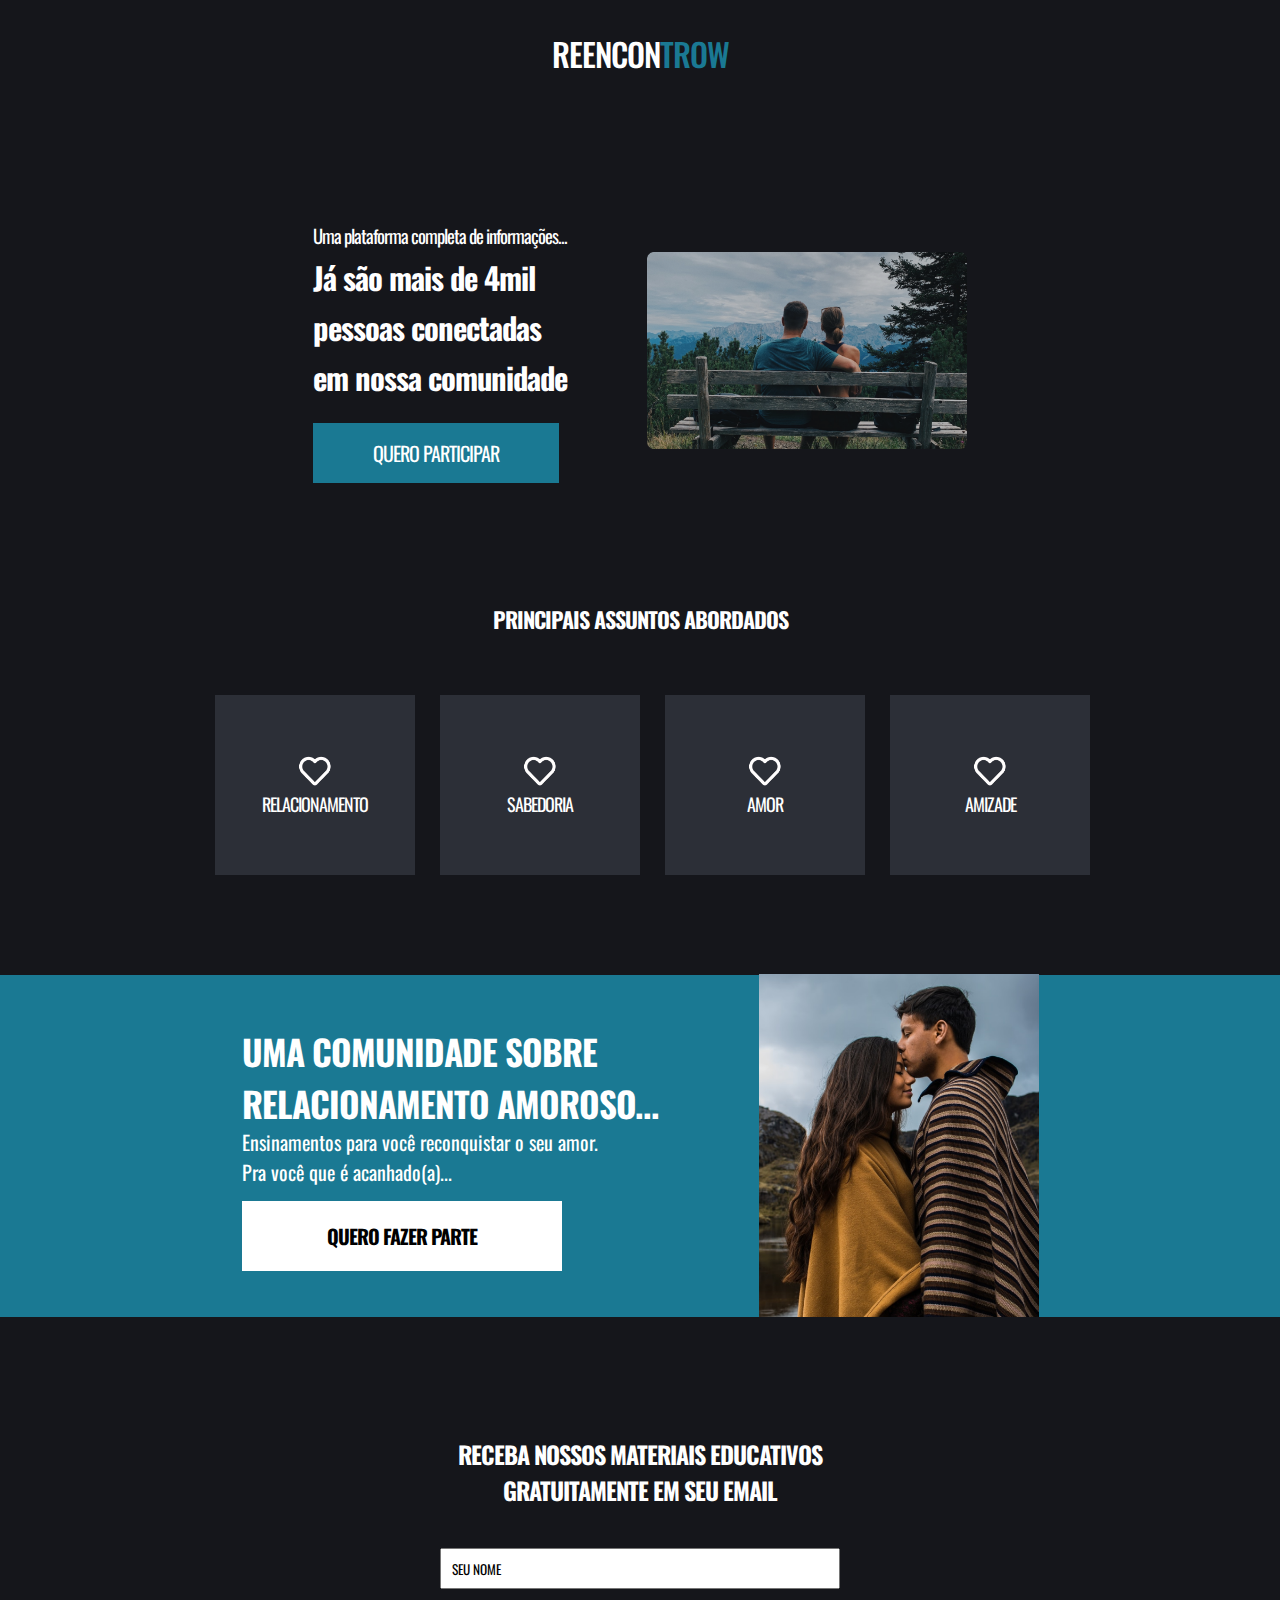
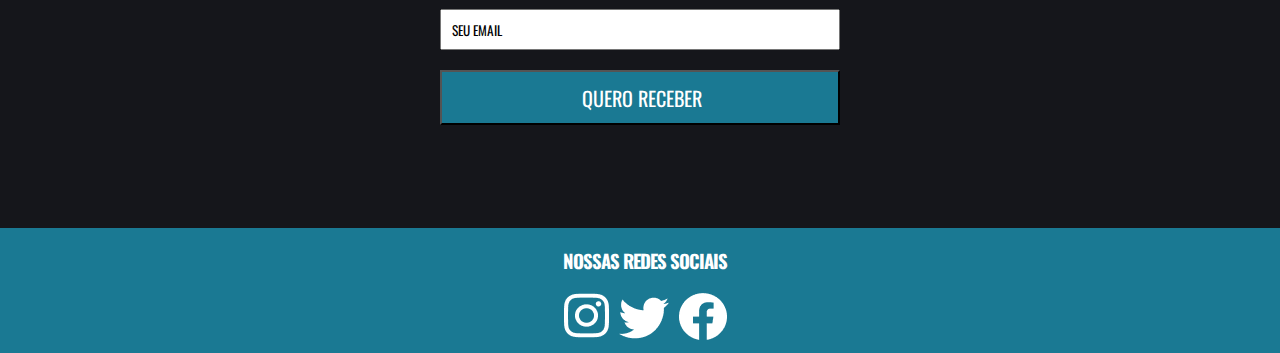
<file: index.html>
<!DOCTYPE html>
<html lang="pt-br">

<head>
    <meta charset="UTF-8">
    <meta http-equiv="X-UA-Compatible" content="IE=edge">
    <meta name="viewport" content="width=device-width, initial-scale=1.0">
    <link rel="stylesheet" href="estilos/style.css">
    <title>REENCONTROW</title>
</head>

<body>
    <header>
        <div class="logo">
            <h2>REENCON<span>TROW</span></h1>
        </div>
    </header>
    <section class="section-1">

        <div class="area-title">
            <h3>Uma plataforma completa de informações...</h3>
            <h1>Já são mais de 4mil <br>pessoas conectadas<br> em nossa comunidade</h1>
            <a>QUERO PARTICIPAR</a>
        </div>

        <div class="image1">
            <img src="img/foto1.png">
        </div>

    </section>
    <section class="section-cards">
        <h2>Principais Assuntos Abordados</h2>
        <div class="card">
            <div class="cards">
                <img src="img/heart.png" alt="coração">
                Relacionamento
            </div>
            <div class="cards">
                <img src="img/heart.png" alt="coração">
                Sabedoria
            </div>
            <div class="cards">
                <img src="img/heart.png" alt="coração">
                Amor
            </div>
            <div class="cards">
                <img src="img/heart.png" alt="coração">
                Amizade
            </div>
        </div>
    </section>
    <section class="section-2">
        <div class="area-title-2">
            <h1>UMA COMUNIDADE SOBRE<br> RELACIONAMENTO AMOROSO...</h1>
            <h3>Ensinamentos para você reconquistar o seu amor.<br>
                Pra você que é acanhado(a)...</h3>
            <a href="#">Quero Fazer Parte</a>
        </div>
        <div class="image2">
            <img src="img/foto2.png" alt="foto-2">
        </div>
    </section>
    <section class="section-3">
        <h2>Receba nossos materiais educativos<br>gratuitamente em seu email</h2>
        <div class="form">
            <form method="post" autocomplete="on">
                <input type="text" name="nome" id="inome" placeholder="Seu nome">
                <input type="email" name="email" id="iemail" placeholder="Seu email">
                <input type="submit" value="QUERO RECEBER">
            </form>
        </div>
    </section>
    <footer>
        <h3>Nossas redes sociais</h3>
            <div class="imgs">
                <a href="https://www.instagram.com/?hl=pt-br" target="_blank" rel="external"><img src="img/instagram.png" alt="instagram"></a>
                <a href="https://twitter.com/home?lang=pt" target="_blank" rel="external"><img src="img/twiter.png" alt="twiter"></a>
                <a href="https://www.facebook.com" target="_blank" rel="external"><img src="img/facebook.png" alt="facebook"></a>
            </div>
    </footer>
</body>

</html>
</file>
<file: estilos/style.css>
@charset "UTF-8";
@import url('https://fonts.googleapis.com/css2?family=Oswald:wght@200;300;400;500;600;700&display=swap');

body {
    background-color: #15161B;
    font-family: 'Oswald', 'Helvetica Neue', Helvetica, Arial, sans-serif;
    margin: 0px;
    padding: 0px;
    letter-spacing: -1px;
}

/* Area cabeçalho*/
header {
    display: flex;
    justify-content: center;
}

.logo h2 {
    color: white;
    margin-top: 30px;
    font-size: 32px;
    font-weight: 500;
}

.logo span {
    color: #1A7993;
}

/*Area Section 1*/
.section-1 {
    display: flex;
    justify-content: center;
    align-items: center;
    margin-top: 100px;
}

.area-title h3 {
    color: #fff;
    font-weight: normal;
}

.area-title h1 {
    color: #fff;
    font-size: 2.4vw;
    line-height: 50px;
    margin-top: -16px;
}

.area-title a {
    display: inline-block;
    background-color: #1A7993;
    padding: 15px 60px;
    color: #fff;
    font-size: 20px;
    cursor: pointer;
    text-decoration: none;
}

.image1 img {
    width: 25vw;
    height: auto;
    margin-top: 20px;
    margin-left: 80px;
}

/* Area Section cards*/
.section-cards {
    display: flex;
    justify-content: center;
    align-items: center;
    flex-direction: column;
}

.section-cards h2 {
    color: #fff;
    text-transform: uppercase;
    font-size: 22px;
    margin-top: 120px;
    margin-bottom: 60px;
}

.card {
    display: flex;
    flex-direction: row;
}

.cards {
    background-color: #2C2F37;
    width: 200px;
    height: 180px;
    display: flex;
    justify-content: center;
    align-items: center;
    text-transform: uppercase;
    color: #fff;
    margin-left: 25px;
    flex-direction: column;
    font-size: 18px;
}

.cards:hover {
    background-color: #1A7993;
    transition: 0.3s all;
}

.cards img {
    width: 3vw;
}

/* Area Section 2*/

.section-2 {
    background-color: #1A7993;
    display: flex;
    justify-content: center;
    align-items: center;
    height: 342px;
    margin-top: 100px;
}

.area-title-2 h1 {
    margin-top: -15px;
    color: #fff;
    font-size: 35px;
}

.area-title-2 h3 {
    margin-top: -26px;
    margin-bottom: 34px;
    color: #fff;
    font-size: 20px;
    font-weight: normal;
    letter-spacing: 0px;
}

.area-title-2 a {
    background-color: #fff;
    text-transform: uppercase;
    text-decoration: none;
    color: black;
    padding: 20px 85px;
    font-size: 20px;
    font-weight: bold;
    cursor: pointer;

}

.image2 img {
    width: 280px;
    margin: 5px 0px 0px 100px;
}

/* Area section 3*/
.section-3 {
    display: flex;
    flex-direction: column;
    justify-content: center;
    align-items: center;
    margin-top: 100px;
}

.section-3 h2 {
    color: #fff;
    text-transform: uppercase;
    text-align: center;

}

.form form {
    display: flex;
    flex-direction: column;
    width: 400px;
    height: 300px;
}

.form input {
    height: 35px;
    margin-top: 20px;
    outline: none;
    font-family: 'Oswald';
    padding-left: 10px;
}

.form input::placeholder {
    color: #000;
    text-transform: uppercase;
}

input[type="submit"] {
    height: 55px;
    background-color: #1A7993;
    color: #fff;
    font-size: 20px;
    cursor: pointer;
}

/* Area footer*/

footer {
    display: flex;
    justify-content: center;
    align-items: center;
    flex-direction: column;
    background-color: #1A7993;
    padding-bottom: 5px;
}

footer h3 {
    color: #fff;
    text-transform: uppercase;
    margin-left: 10px;
}

.imgs {
    display: flex;
    flex-direction: row;

}

.imgs img {
    margin-left: 10px;
}

@media screen and (max-width: 924px) {
    body {
        width: 100%;
        height: auto;
    }

    .area-title h3 {
        font-size: 25px;
    }

    .area-title h1 {
        font-size: 35px;
        text-align: center;
    }

    .area-title a {
        display: flex;
        justify-content: center;
        align-items: center;
    }

    .image1 img {
        display: none;
    }

    .card {
        display: flex;
        flex-direction: column;
    }

    .cards {
        margin-bottom: 20px;
    }

    .image2 {
        display: none;
    }
}

@media screen and (max-width: 416px) {
    body {
        overflow-x: hidden;
    }

    .form form {
        display: flex;
        justify-content: center;
        width: 380px;
    }
}
</file>
